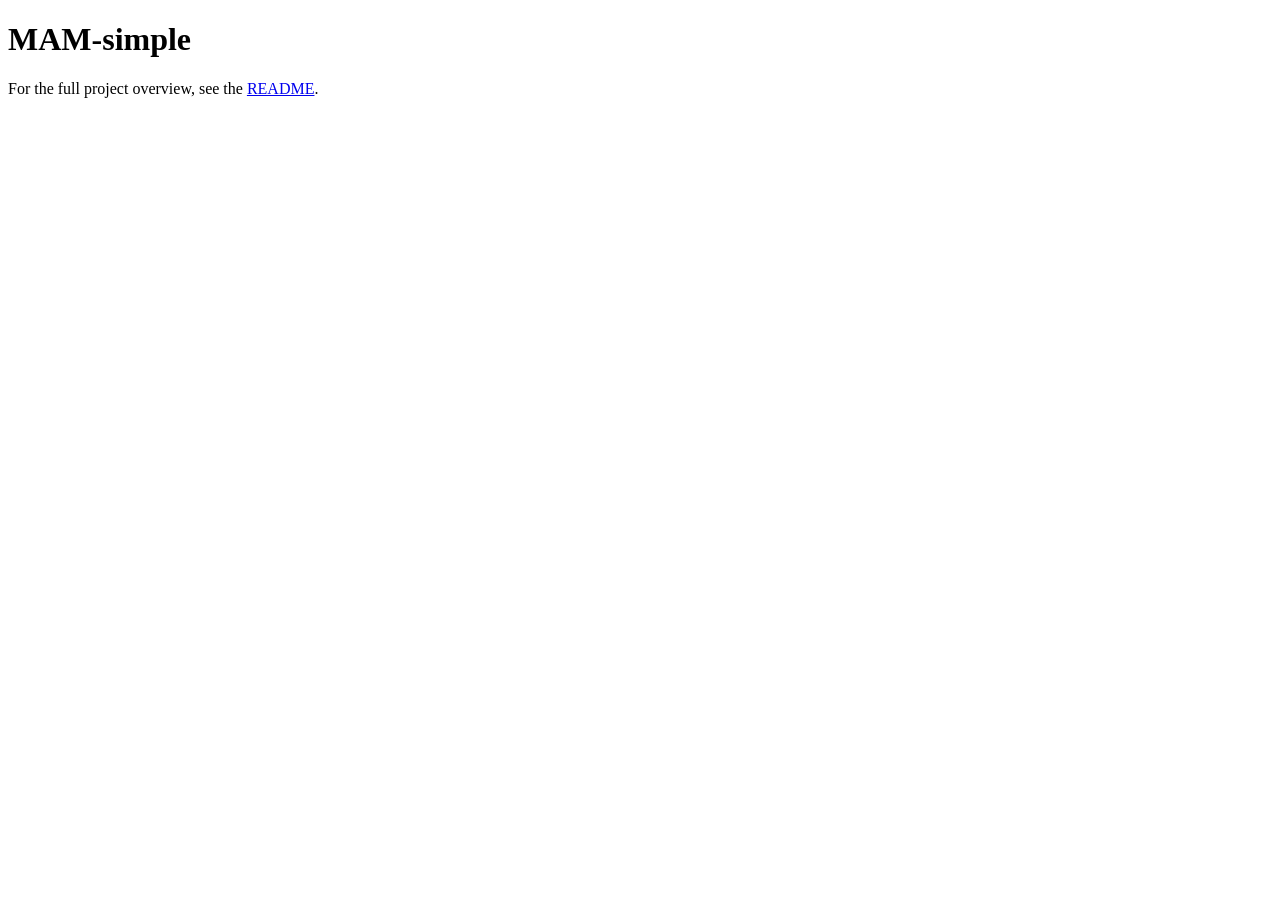
<file: gh-pages/index.html>
<!doctype html>
<!-- Do not edit by hand. This file was generated by MAM-basics/py/py_misc/mam_simple_index.py. -->
<html lang="en">
<head>
<meta charset="utf-8">
<meta name="viewport" content="width=device-width, initial-scale=1">
<title>MAM-simple</title>
</head>
<body>
<h1>MAM-simple</h1>
<p>For the full project overview, see the
<a href="https://github.com/bdenckla/MAM-simple/blob/main/README.md">README</a>.</p>
</body>
</html>
</file>
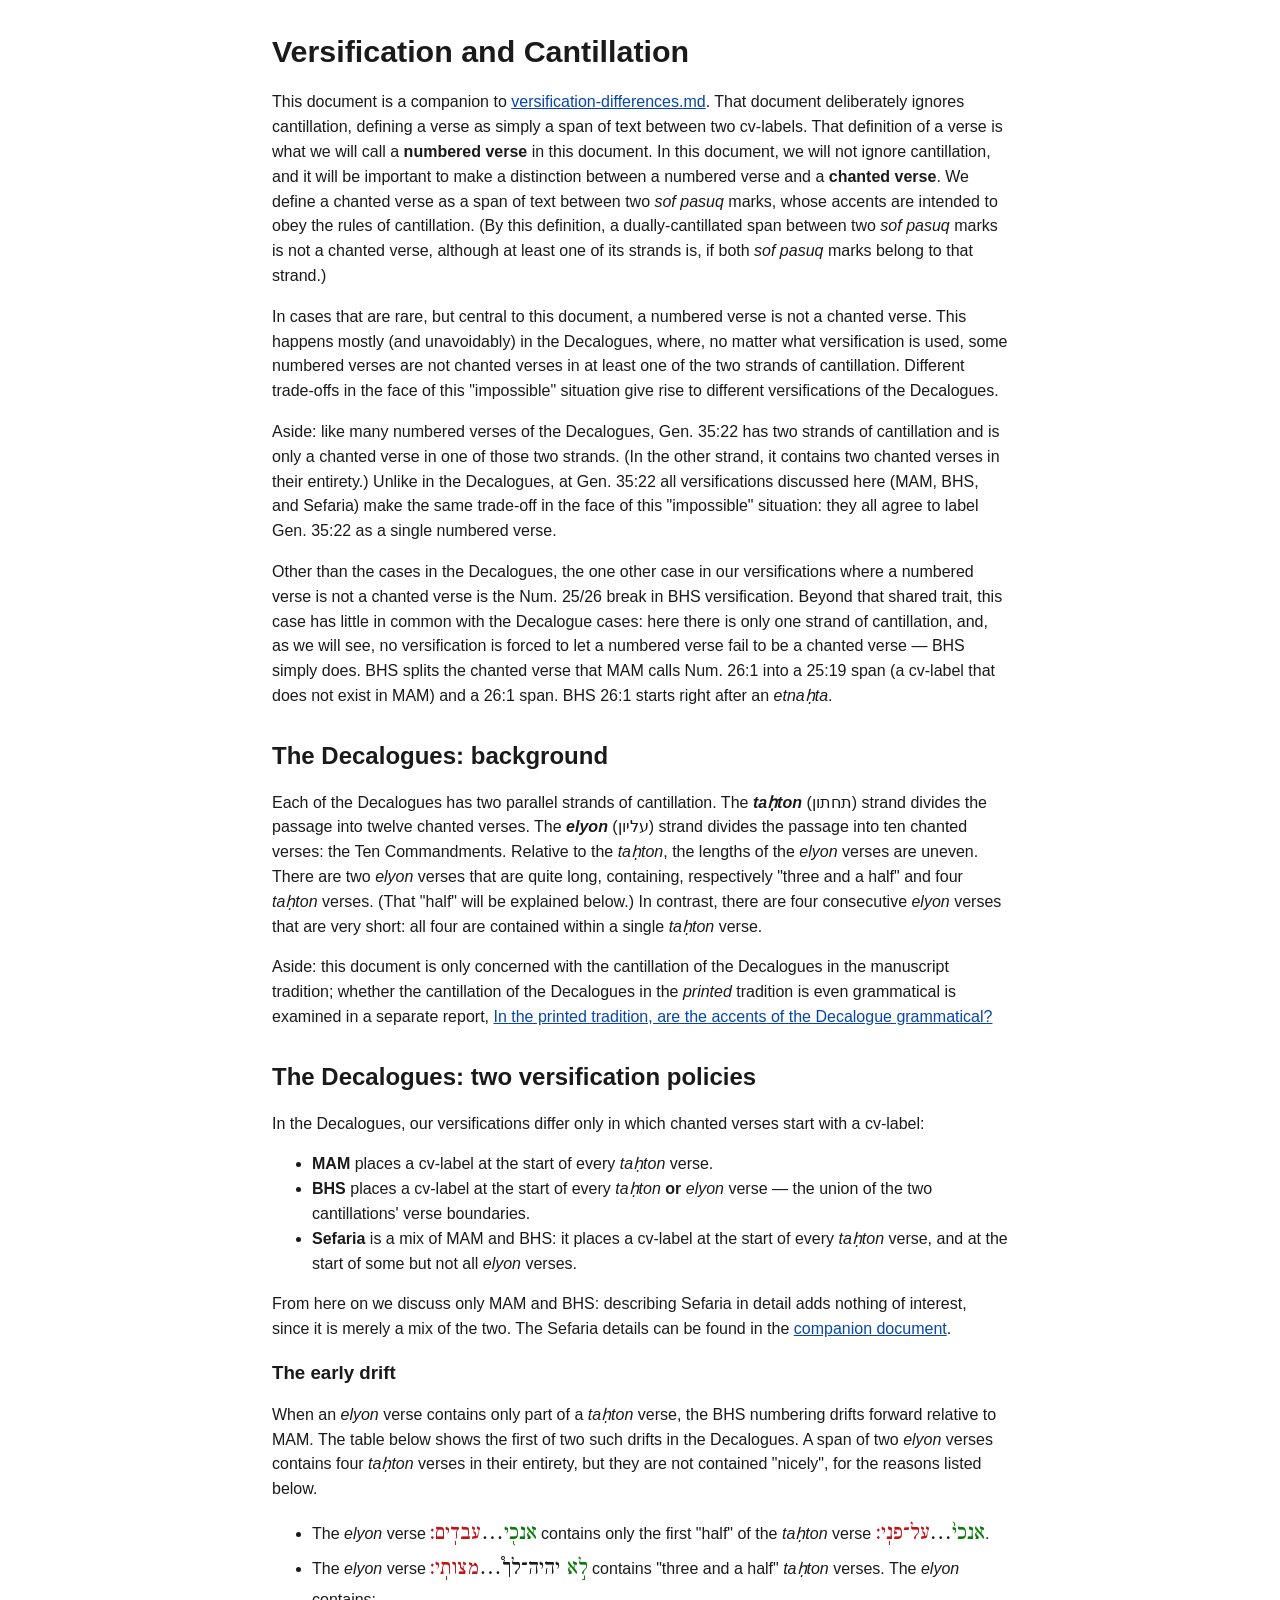
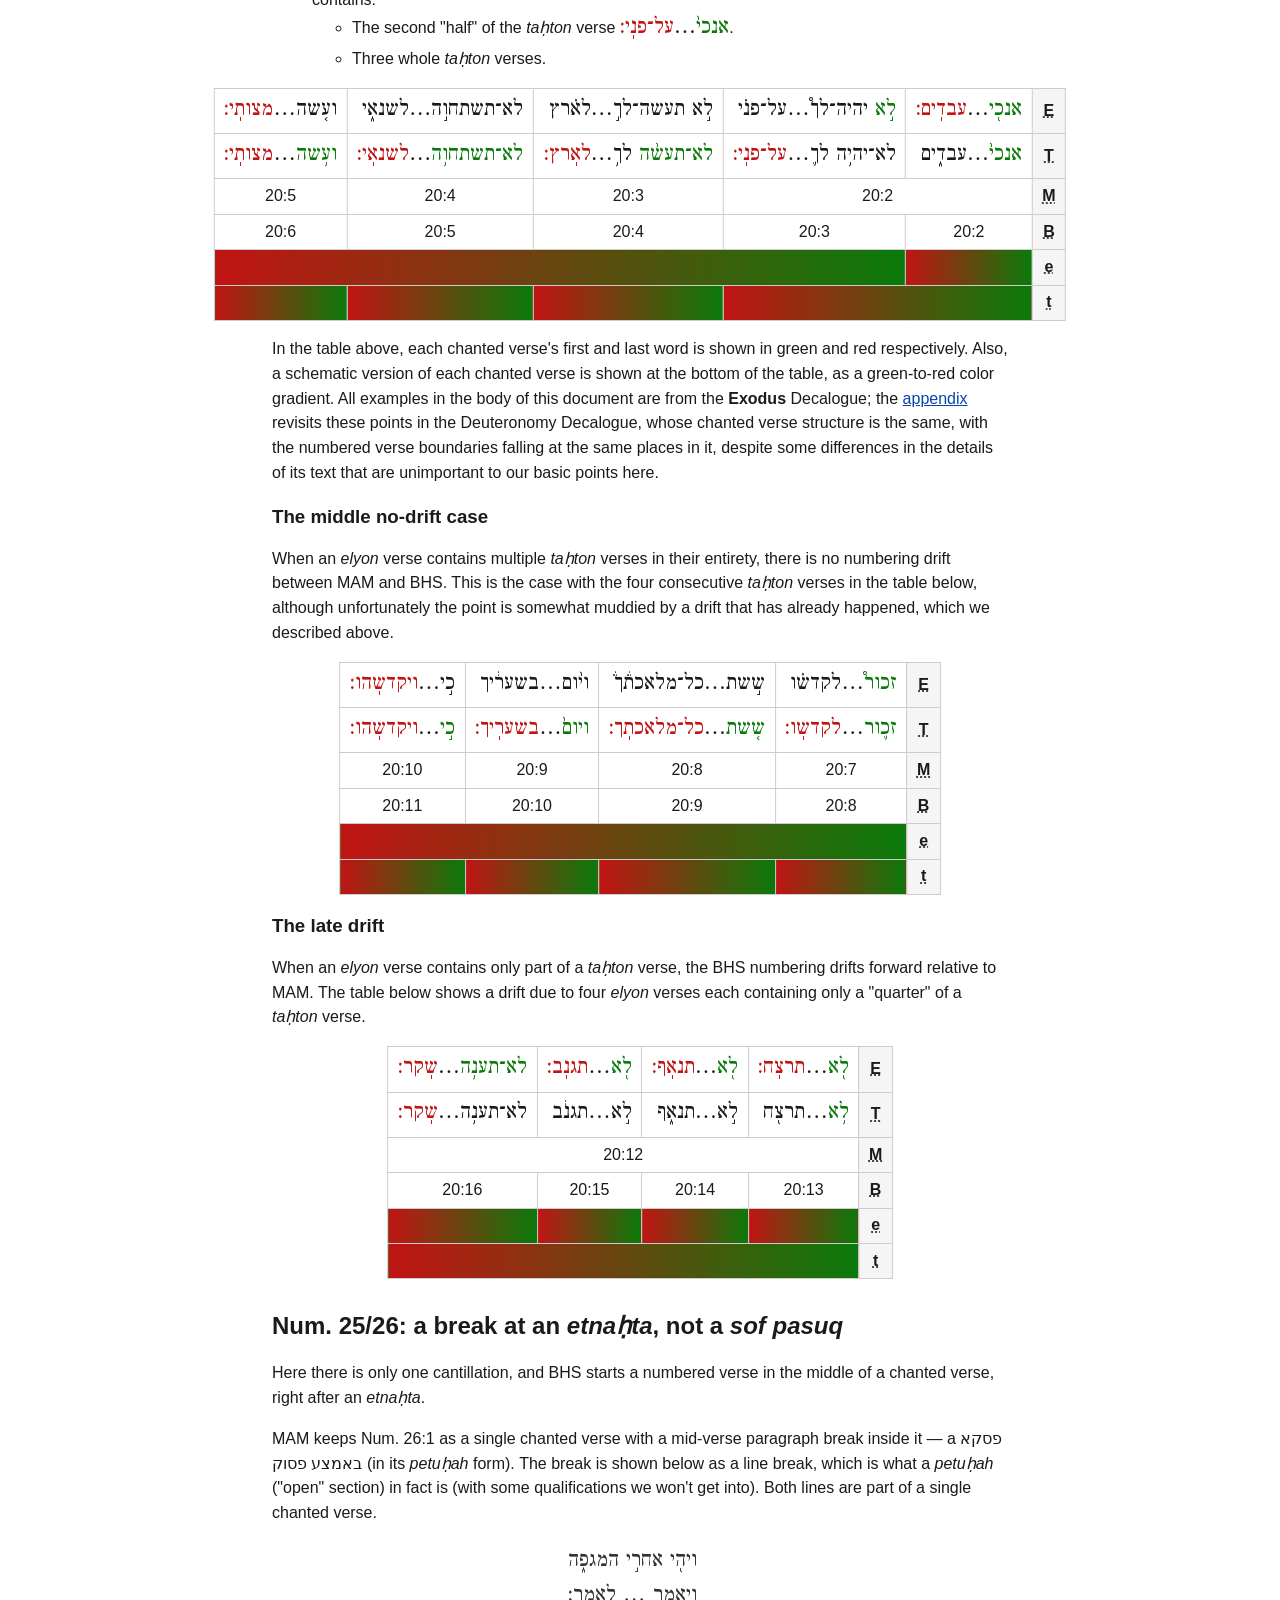
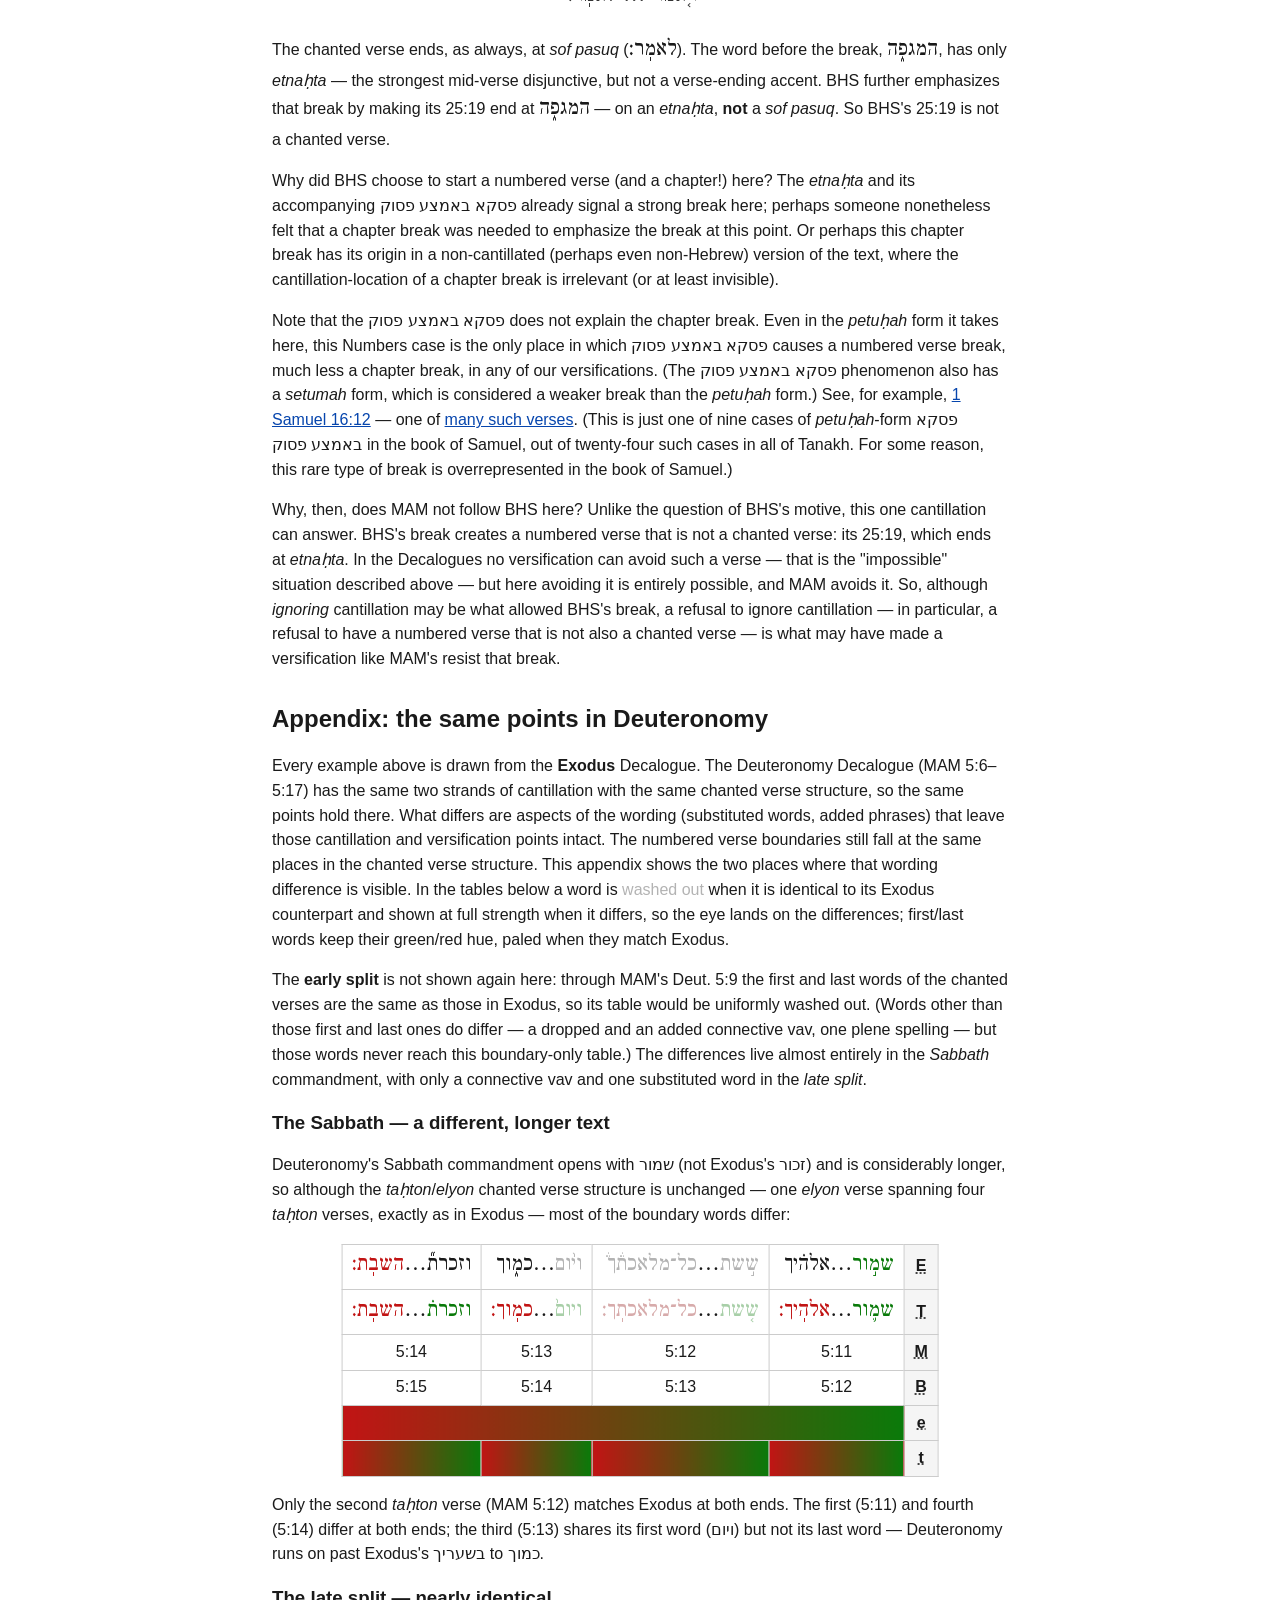
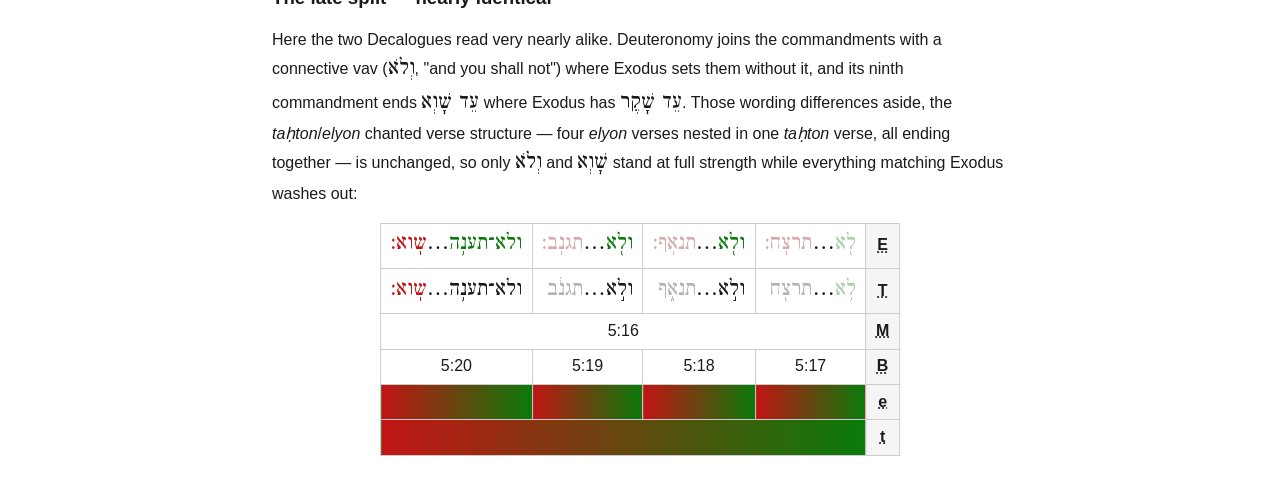
<file: gh-pages/versification-and-cantillation.html>
<!doctype html>
<!-- Do not edit by hand. This file was generated by MAM-basics/py/versification_and_cantillation/generate_doc.py. -->
<html lang="en">
<head>
<meta charset="utf-8">
<meta name="viewport" content="width=device-width, initial-scale=1">
<title>Versification and Cantillation</title>
<link rel="stylesheet" href="versification-and-cantillation.css">
</head>
<body>
<h1>Versification and Cantillation</h1>

<p>This document is a companion to <a href="https://github.com/bdenckla/MAM-simple/blob/main/doc/versification-differences.md">versification-differences.md</a>.
That document deliberately ignores cantillation,
defining a verse as simply a span of text between two cv-labels.
That definition of a verse is what we will call
a <strong>numbered verse</strong> in this document.
In this document, we will not ignore cantillation,
and it will be important to make a distinction
between a numbered verse and a <strong>chanted verse</strong>.
We define a chanted verse as a span of text between two <span class="romanized">sof pasuq</span> marks,
whose accents are intended to obey the rules of cantillation.
(By this definition,
a dually-cantillated span between two <span class="romanized">sof pasuq</span> marks is not a chanted verse,
although at least one of its strands is,
if both <span class="romanized">sof pasuq</span> marks belong to that strand.)</p>

<p>In cases that are rare, but central to this document,
a numbered verse is not a chanted verse.
This happens mostly (and unavoidably) in the Decalogues,
where, no matter what versification is used,
some numbered verses are not chanted verses
in at least one of the two strands of cantillation.
Different trade-offs in the face of this "impossible" situation
give rise to different versifications of the Decalogues.</p>

<p>Aside: like many numbered verses of the Decalogues,
Gen. 35:22 has two strands of cantillation
and is only a chanted verse in one of those two strands.
(In the other strand, it contains two chanted verses in their entirety.)
Unlike in the Decalogues, at Gen. 35:22
all versifications discussed here (MAM, BHS, and Sefaria)
make the same trade-off in the face of this "impossible" situation:
they all agree to label Gen. 35:22 as a single numbered verse.</p>

<p>Other than the cases in the Decalogues,
the one other case in our versifications
where a numbered verse is not a chanted verse
is the Num. 25/26 break in BHS versification.
Beyond that shared trait, this case has little in common with the Decalogue cases:
here there is only one strand of cantillation,
and, as we will see, no versification is forced to let a numbered verse
fail to be a chanted verse — BHS simply does.
BHS splits the chanted verse that MAM calls Num. 26:1 into
a 25:19 span (a cv-label that does not exist in MAM)
and a 26:1 span.
BHS 26:1 starts right after an <span class="romanized">etnaḥta</span>.</p>

<h2>The Decalogues: background</h2>

<p>Each of the Decalogues has two parallel strands of cantillation.
The <strong><span class="romanized">taḥton</span></strong> (תחתון) strand
divides the passage into twelve chanted verses.
The <strong><span class="romanized">elyon</span></strong> (עליון) strand
divides the passage into ten chanted verses: the Ten Commandments.
Relative to the <span class="romanized">taḥton</span>, the lengths of the <span class="romanized">elyon</span> verses are uneven.
There are two <span class="romanized">elyon</span> verses that are quite long, containing, respectively "three and a half" and four <span class="romanized">taḥton</span> verses.
(That "half" will be explained below.)
In contrast, there are four consecutive <span class="romanized">elyon</span> verses that are very short:
all four are contained within a single <span class="romanized">taḥton</span> verse.</p>

<p>Aside: this document is only concerned with the cantillation of the Decalogues
in the manuscript tradition;
whether the cantillation of the Decalogues in the <em>printed</em> tradition is even
grammatical is examined in a separate report,
<a href="https://bdenckla.github.io/MAM-basics/wlc/accgram/printed-decalogue.html">In the printed tradition, are the accents of the
Decalogue grammatical?</a></p>

<h2>The Decalogues: two versification policies</h2>

<p>In the Decalogues, our versifications differ only in which chanted verses start with a cv-label:</p>

<ul>
  <li><strong>MAM</strong> places a cv-label at the start of every <span class="romanized">taḥton</span> verse.</li>
  <li><strong>BHS</strong> places a cv-label at the start of every <span class="romanized">taḥton</span> <strong>or</strong> <span class="romanized">elyon</span> verse —
  the union of the two cantillations' verse boundaries.</li>
  <li><strong>Sefaria</strong> is a mix of MAM and BHS:
  it places a cv-label at the start of every <span class="romanized">taḥton</span> verse,
  and at the start of some but not all <span class="romanized">elyon</span> verses.</li>
</ul>

<p>From here on we discuss only MAM and BHS: describing Sefaria in detail adds
nothing of interest, since it is merely a mix of the two. The Sefaria details
can be found in the <a href="https://github.com/bdenckla/MAM-simple/blob/main/doc/versification-differences.md">companion document</a>.</p>

<h3>The early drift</h3>

<p>When an <span class="romanized">elyon</span> verse contains only part of a <span class="romanized">taḥton</span> verse,
the BHS numbering drifts forward relative to MAM.
The table below shows the first of two such drifts in the Decalogues.
A span of two <span class="romanized">elyon</span> verses contains four <span class="romanized">taḥton</span> verses in their entirety,
but they are not contained "nicely", for the reasons listed below.
</p>
<ul>
  <li>
    The <span class="romanized">elyon</span> verse <span lang="hbo"><span class="vc-start">אנכ֖י</span>…<span class="vc-stop">עבדֽים׃</span></span> contains only the first "half" of the <span class="romanized">taḥton</span> verse <span lang="hbo"><span class="vc-start">אנכי֙</span>…<span class="vc-stop">על־פנֽי׃</span></span>.
  </li>
  <li>The <span class="romanized">elyon</span> verse <span lang="hbo"><span class="vc-start">ל֣א</span> יהיה־לך֩…<span class="vc-stop">מצותֽי׃</span></span> contains "three and a half" <span class="romanized">taḥton</span> verses. The <span class="romanized">elyon</span> contains:
    <ul>
      <li>The second "half" of the <span class="romanized">taḥton</span> verse <span lang="hbo"><span class="vc-start">אנכי֙</span>…<span class="vc-stop">על־פנֽי׃</span></span>.</li>
      <li>Three whole <span class="romanized">taḥton</span> verses.</li>
    </ul>
  </li>
</ul>

<table dir="rtl">
  <tr>
    <th><abbr title="elyon cantillation strand">E</abbr></th>
    <td lang="hbo"><span class="vc-start">אנכ֖י</span>…<span class="vc-stop">עבדֽים׃</span></td>
    <td lang="hbo"><span class="vc-start">ל֣א</span> יהיה־לך֩…על־פנ֗י</td>
    <td lang="hbo">ל֣א תעשה־לך֣…לא֗רץ</td>
    <td lang="hbo">לא־תשתחו֣ה…לשנא֑י</td>
    <td lang="hbo">וע֤שה…<span class="vc-stop">מצותֽי׃</span></td>
  </tr>
  <tr>
    <th><abbr title="taḥton cantillation strand">T</abbr></th>
    <td lang="hbo"><span class="vc-start">אנכי֙</span>…עבד֑ים</td>
    <td lang="hbo">לא־יהי֥ה לך֛…<span class="vc-stop">על־פנֽי׃</span></td>
    <td lang="hbo"><span class="vc-start">לא־תעש֨ה</span> לך֥…<span class="vc-stop">לאֽרץ׃</span></td>
    <td lang="hbo"><span class="vc-start">לא־תשתחו֥ה</span>…<span class="vc-stop">לשנאֽי׃</span></td>
    <td lang="hbo"><span class="vc-start">וע֥שה</span>…<span class="vc-stop">מצותֽי׃</span></td>
  </tr>
  <tr class="cv">
    <th><abbr title="MAM verse number">M</abbr></th>
    <td colspan="2">20:2</td>
    <td>20:3</td>
    <td>20:4</td>
    <td>20:5</td>
  </tr>
  <tr class="cv">
    <th><abbr title="BHS verse number">B</abbr></th>
    <td>20:2</td>
    <td>20:3</td>
    <td>20:4</td>
    <td>20:5</td>
    <td>20:6</td>
  </tr>
  <tr>
    <th><abbr title="schematic color gradient for the elyon verse">e</abbr></th>
    <td class="vc-grad"></td>
    <td class="vc-grad" colspan="4"></td>
  </tr>
  <tr>
    <th><abbr title="schematic color gradient for the taḥton verse(s)">t</abbr></th>
    <td class="vc-grad" colspan="2"></td>
    <td class="vc-grad"></td>
    <td class="vc-grad"></td>
    <td class="vc-grad"></td>
  </tr>
</table>

<p>In the table above, each chanted verse's first and last word
is shown in green and red respectively.
Also, a schematic version of each chanted verse is shown at the bottom of the table,
as a green-to-red color gradient.
All examples in the body of this document are from the <strong>Exodus</strong> Decalogue;
the <a href="#appendix-deuteronomy">appendix</a> revisits these points in the Deuteronomy Decalogue,
whose chanted verse structure is the same,
with the numbered verse boundaries falling at the same places in it,
despite some differences in the details of its text that are unimportant to our basic points here.</p>

<h3>The middle no-drift case</h3>

<p>When an <span class="romanized">elyon</span> verse contains multiple <span class="romanized">taḥton</span> verses in their entirety,
there is no numbering drift between MAM and BHS.
This is the case with the four consecutive <span class="romanized">taḥton</span> verses in the table below,
although unfortunately the point is somewhat muddied
by a drift that has already happened, which we described above.</p>

<table dir="rtl">
  <tr>
    <th><abbr title="elyon cantillation strand">E</abbr></th>
    <td lang="hbo"><span class="vc-start">זכור֩</span>…לקדש֗ו</td>
    <td lang="hbo">ש֣שת…כל־מלאכת֒ך֒</td>
    <td lang="hbo">וי֨ום…בשער֔יך</td>
    <td lang="hbo">כ֣י…<span class="vc-stop">ויקדשֽהו׃</span></td>
  </tr>
  <tr>
    <th><abbr title="taḥton cantillation strand">T</abbr></th>
    <td lang="hbo"><span class="vc-start">זכ֛ור</span>…<span class="vc-stop">לקדשֽו׃</span></td>
    <td lang="hbo"><span class="vc-start">ש֤שת</span>…<span class="vc-stop">כל־מלאכתֽך׃</span></td>
    <td lang="hbo"><span class="vc-start">ויום֙</span>…<span class="vc-stop">בשערֽיך׃</span></td>
    <td lang="hbo"><span class="vc-start">כ֣י</span>…<span class="vc-stop">ויקדשֽהו׃</span></td>
  </tr>
  <tr class="cv">
    <th><abbr title="MAM verse number">M</abbr></th>
    <td>20:7</td>
    <td>20:8</td>
    <td>20:9</td>
    <td>20:10</td>
  </tr>
  <tr class="cv">
    <th><abbr title="BHS verse number">B</abbr></th>
    <td>20:8</td>
    <td>20:9</td>
    <td>20:10</td>
    <td>20:11</td>
  </tr>
  <tr>
    <th><abbr title="schematic color gradient for the elyon verse">e</abbr></th>
    <td class="vc-grad" colspan="4"></td>
  </tr>
  <tr>
    <th><abbr title="schematic color gradient for the taḥton verse(s)">t</abbr></th>
    <td class="vc-grad"></td>
    <td class="vc-grad"></td>
    <td class="vc-grad"></td>
    <td class="vc-grad"></td>
  </tr>
</table>

<h3>The late drift</h3>

<p>When an <span class="romanized">elyon</span> verse contains only part of a <span class="romanized">taḥton</span> verse,
the BHS numbering drifts forward relative to MAM.
The table below shows a drift due to
four <span class="romanized">elyon</span> verses each containing only a "quarter" of a <span class="romanized">taḥton</span> verse.
</p>

<table dir="rtl">
  <tr>
    <th><abbr title="elyon cantillation strand">E</abbr></th>
    <td lang="hbo"><span class="vc-start">ל֖א</span>…<span class="vc-stop">תרצֽח׃</span></td>
    <td lang="hbo"><span class="vc-start">ל֖א</span>…<span class="vc-stop">תנאֽף׃</span></td>
    <td lang="hbo"><span class="vc-start">ל֖א</span>…<span class="vc-stop">תגנֽב׃</span></td>
    <td lang="hbo"><span class="vc-start">לא־תענ֥ה</span>…<span class="vc-stop">שֽקר׃</span></td>
  </tr>
  <tr>
    <th><abbr title="taḥton cantillation strand">T</abbr></th>
    <td lang="hbo"><span class="vc-start">ל֥א</span>…תרצ֖ח</td>
    <td lang="hbo">ל֣א…תנא֑ף</td>
    <td lang="hbo">ל֣א…תגנ֔ב</td>
    <td lang="hbo">לא־תענ֥ה…<span class="vc-stop">שֽקר׃</span></td>
  </tr>
  <tr class="cv">
    <th><abbr title="MAM verse number">M</abbr></th>
    <td colspan="4">20:12</td>
  </tr>
  <tr class="cv">
    <th><abbr title="BHS verse number">B</abbr></th>
    <td>20:13</td>
    <td>20:14</td>
    <td>20:15</td>
    <td>20:16</td>
  </tr>
  <tr>
    <th><abbr title="schematic color gradient for the elyon verse">e</abbr></th>
    <td class="vc-grad"></td>
    <td class="vc-grad"></td>
    <td class="vc-grad"></td>
    <td class="vc-grad"></td>
  </tr>
  <tr>
    <th><abbr title="schematic color gradient for the taḥton verse(s)">t</abbr></th>
    <td class="vc-grad" colspan="4"></td>
  </tr>
</table>

<h2>Num. 25/26: a break at an <span class="romanized">etnaḥta</span>, not a <span class="romanized">sof pasuq</span></h2>

<p>Here there is only one cantillation,
and BHS starts a numbered verse in the middle of a chanted verse,
right after an <span class="romanized">etnaḥta</span>.</p>

<p>MAM keeps Num. 26:1 as a single chanted verse with a
mid-verse paragraph break inside it
— a פסקא באמצע פסוק (in its <span class="romanized">petuḥah</span> form).
The break is shown below as a line break,
which is what a <span class="romanized">petuḥah</span> ("open" section) in fact is
(with some qualifications we won't get into).
Both lines are part of a single chanted verse.</p>

<blockquote class="verse" lang="hbo">
ויה֖י אחר֣י המגפ֑ה<br>
וי֤אמר … לאמֽר׃
</blockquote>

<p>The chanted verse ends, as always, at <span class="romanized">sof pasuq</span> (<span lang="hbo">לאמֽר׃</span>).
The word before the break, <span lang="hbo">המגפ֑ה</span>, has only <span class="romanized">etnaḥta</span> —
the strongest mid-verse disjunctive, but not a verse-ending accent.
BHS further emphasizes that break by
making its 25:19 end at <span lang="hbo">המגפ֑ה</span> —
on an <span class="romanized">etnaḥta</span>, <strong>not</strong> a <span class="romanized">sof pasuq</span>.
So BHS's 25:19 is not a chanted verse.</p>

<p>Why did BHS choose to start a numbered verse (and a chapter!) here?
The <span class="romanized">etnaḥta</span> and its accompanying פסקא באמצע פסוק already signal a strong break here;
perhaps someone nonetheless felt that a chapter break was needed
to emphasize the break at this point.
Or perhaps this chapter break has its origin in a non-cantillated
(perhaps even non-Hebrew) version of the text,
where the cantillation-location of a chapter break is irrelevant
(or at least invisible).</p>

<p>Note that the פסקא באמצע פסוק does not explain the chapter break.
Even in the <span class="romanized">petuḥah</span> form it takes here,
this Numbers case is the only place in which פסקא באמצע פסוק causes a numbered verse break,
much less a chapter break,
in any of our versifications.
(The פסקא באמצע פסוק phenomenon also has a <span class="romanized">setumah</span> form,
which is considered a weaker break than the <span class="romanized">petuḥah</span> form.)
See, for example, <a href="https://bdenckla.github.io/MAM-with-doc/BA-1Samuel.html#c16v12">1 Samuel 16:12</a> — one of <a href="https://bdenckla.github.io/MAM-with-doc/foi/foi-rare-tmpls.html#intro-col-e-sampe">many such verses</a>.
(This is just one of nine cases of <span class="romanized">petuḥah</span>-form פסקא באמצע פסוק in the book of Samuel,
out of twenty-four such cases in all of Tanakh.
For some reason, this rare type of break is overrepresented in the book of Samuel.)</p>

<p>Why, then, does MAM not follow BHS here?
Unlike the question of BHS's motive, this one cantillation can answer.
BHS's break creates a numbered verse that is not a chanted verse:
its 25:19, which ends at <span class="romanized">etnaḥta</span>.
In the Decalogues no versification can avoid such a verse
— that is the "impossible" situation described above —
but here avoiding it is entirely possible, and MAM avoids it.
So, although <em>ignoring</em> cantillation may be what allowed BHS's break,
a refusal to ignore cantillation
— in particular, a refusal to have a numbered verse that is not also a chanted verse —
is what may have made a versification like MAM's resist that break.</p>

<h2 id="appendix-deuteronomy">Appendix: the same points in Deuteronomy</h2>

<p>Every example above is drawn from the <strong>Exodus</strong> Decalogue. The
Deuteronomy Decalogue (MAM 5:6–5:17) has the same two strands of cantillation
with the same chanted verse structure, so the same points hold there.
What differs are aspects of the wording
(substituted words, added phrases)
that leave those cantillation and versification points intact.
The numbered verse boundaries still fall at the same places in the chanted verse structure.
This appendix shows the two places where that wording difference is visible.
In the tables below a word is
<span class="vc-mid vc-agree">washed out</span>
when it is identical to its Exodus counterpart and shown at
<span class="vc-mid">full strength</span>
when it differs, so the eye lands on the differences;
first/last words keep their green/red hue,
paled when they match Exodus.</p>

<p>The <strong>early split</strong> is not shown again here: through MAM's Deut. 5:9 the
first and last words of the chanted verses are the same as those in Exodus,
so its table would be uniformly washed out.
(Words other than those first and last ones do differ — a dropped and an added
connective vav, one plene spelling — but those words never reach this
boundary-only table.)
The differences live almost entirely in the <em>Sabbath</em> commandment,
with only a connective vav and one substituted word in the <em>late split</em>.</p>

<h3>The Sabbath — a different, longer text</h3>

<p>Deuteronomy's Sabbath commandment opens with שמור (not Exodus's זכור) and is
considerably longer, so although the <span class="romanized">taḥton</span>/<span class="romanized">elyon</span> chanted verse structure is unchanged — one
<span class="romanized">elyon</span> verse spanning four <span class="romanized">taḥton</span> verses, exactly as in Exodus — most of the boundary
words differ:</p>

<table dir="rtl">
  <tr>
    <th><abbr title="elyon cantillation strand">E</abbr></th>
    <td lang="hbo"><span class="vc-start">שמ֣ור</span>…<span class="vc-mid">אלה֗יך</span></td>
    <td lang="hbo"><span class="vc-mid vc-agree">ש֣שת</span>…<span class="vc-mid vc-agree">כל־מלאכת֒ך֒</span></td>
    <td lang="hbo"><span class="vc-mid vc-agree">וי֨ום</span>…<span class="vc-mid">כמ֑וך</span></td>
    <td lang="hbo"><span class="vc-mid">וזכרת֞</span>…<span class="vc-stop">השבֽת׃</span></td>
  </tr>
  <tr>
    <th><abbr title="taḥton cantillation strand">T</abbr></th>
    <td lang="hbo"><span class="vc-start">שמ֛ור</span>…<span class="vc-stop">אלהֽיך׃</span></td>
    <td lang="hbo"><span class="vc-start vc-agree">ש֤שת</span>…<span class="vc-stop vc-agree">כל־מלאכתֽך׃</span></td>
    <td lang="hbo"><span class="vc-start vc-agree">ויום֙</span>…<span class="vc-stop">כמֽוך׃</span></td>
    <td lang="hbo"><span class="vc-start">וזכרת֗</span>…<span class="vc-stop">השבֽת׃</span></td>
  </tr>
  <tr class="cv">
    <th><abbr title="MAM verse number">M</abbr></th>
    <td>5:11</td>
    <td>5:12</td>
    <td>5:13</td>
    <td>5:14</td>
  </tr>
  <tr class="cv">
    <th><abbr title="BHS verse number">B</abbr></th>
    <td>5:12</td>
    <td>5:13</td>
    <td>5:14</td>
    <td>5:15</td>
  </tr>
  <tr>
    <th><abbr title="schematic color gradient for the elyon verse">e</abbr></th>
    <td class="vc-grad" colspan="4"></td>
  </tr>
  <tr>
    <th><abbr title="schematic color gradient for the taḥton verse(s)">t</abbr></th>
    <td class="vc-grad"></td>
    <td class="vc-grad"></td>
    <td class="vc-grad"></td>
    <td class="vc-grad"></td>
  </tr>
</table>

<p>Only the second <span class="romanized">taḥton</span> verse (MAM 5:12) matches Exodus at both ends. The first (5:11) and
fourth (5:14) differ at both ends; the third (5:13) shares its first word (ויום) but not its
last word — Deuteronomy runs on past Exodus's בשעריך to כמוך.</p>

<h3>The late split — nearly identical</h3>

<p>Here the two Decalogues read very nearly alike. Deuteronomy joins the commandments with
a connective vav (<span lang="hbo">וְלֹא</span>, "and you shall not") where Exodus sets them without it, and its
ninth commandment ends <span lang="hbo">עֵד שָׁוְא</span> where Exodus has <span lang="hbo">עֵד שָׁקֶר</span>. Those wording differences
aside, the <span class="romanized">taḥton</span>/<span class="romanized">elyon</span> chanted verse structure — four <span class="romanized">elyon</span> verses nested in one <span class="romanized">taḥton</span> verse,
all ending together — is unchanged, so only <span lang="hbo">וְלֹא</span> and <span lang="hbo">שָׁוְא</span> stand at full strength while
everything matching Exodus washes out:</p>

<table dir="rtl">
  <tr>
    <th><abbr title="elyon cantillation strand">E</abbr></th>
    <td lang="hbo"><span class="vc-start vc-agree">ל֖א</span>…<span class="vc-stop vc-agree">תרצֽח׃</span></td>
    <td lang="hbo"><span class="vc-start">ול֖א</span>…<span class="vc-stop vc-agree">תנאֽף׃</span></td>
    <td lang="hbo"><span class="vc-start">ול֖א</span>…<span class="vc-stop vc-agree">תגנֽב׃</span></td>
    <td lang="hbo"><span class="vc-start">ולא־תענ֥ה</span>…<span class="vc-stop">שֽוא׃</span></td>
  </tr>
  <tr>
    <th><abbr title="taḥton cantillation strand">T</abbr></th>
    <td lang="hbo"><span class="vc-start vc-agree">ל֥א</span>…<span class="vc-mid vc-agree">תרצ֖ח</span></td>
    <td lang="hbo"><span class="vc-mid">ול֣א</span>…<span class="vc-mid vc-agree">תנא֑ף</span></td>
    <td lang="hbo"><span class="vc-mid">ול֣א</span>…<span class="vc-mid vc-agree">תגנ֔ב</span></td>
    <td lang="hbo"><span class="vc-mid">ולא־תענ֥ה</span>…<span class="vc-stop">שֽוא׃</span></td>
  </tr>
  <tr class="cv">
    <th><abbr title="MAM verse number">M</abbr></th>
    <td colspan="4">5:16</td>
  </tr>
  <tr class="cv">
    <th><abbr title="BHS verse number">B</abbr></th>
    <td>5:17</td>
    <td>5:18</td>
    <td>5:19</td>
    <td>5:20</td>
  </tr>
  <tr>
    <th><abbr title="schematic color gradient for the elyon verse">e</abbr></th>
    <td class="vc-grad"></td>
    <td class="vc-grad"></td>
    <td class="vc-grad"></td>
    <td class="vc-grad"></td>
  </tr>
  <tr>
    <th><abbr title="schematic color gradient for the taḥton verse(s)">t</abbr></th>
    <td class="vc-grad" colspan="4"></td>
  </tr>
</table>
</body>
</html>
</file>
<file: gh-pages/versification-and-cantillation.css>
/* Styles for versification-and-cantillation.html.

   This .css file is the source of truth; generate_doc.py copies it verbatim into
   MAM-simple/gh-pages/ alongside the generated HTML, which links it as a sibling
   <link rel="stylesheet">. Edit this file, then regenerate (do not edit the copy
   under gh-pages/).

   Light/dark theming uses the browser-native color-scheme + light-dark() idiom
   — the same lightweight, pure-CSS mechanism the standard MAM-basics generator
   uses (see py/mb_misc/styles_authored.py). */
:root { color-scheme: light dark; }
body {
  max-width: 46rem;
  margin: 2rem auto;
  padding: 0 1rem;
  font-family: -apple-system, "Segoe UI", Roboto, Helvetica, Arial, sans-serif;
  line-height: 1.55;
  color: light-dark(#1a1a1a, #e6e6e6);
  background: light-dark(#ffffff, #161616);
}
h1, h2, h3 { line-height: 1.25; }
h1 { font-size: 1.9rem; }
h2 { margin-top: 2rem; }
code {
  background: light-dark(#f0f0f0, #2a2a2a);
  padding: 0.1em 0.3em;
  border-radius: 3px;
  font-size: 0.9em;
}
table { border-collapse: collapse; margin: 1rem 0; }
th, td { border: 1px solid light-dark(#ccc, #444); padding: 0.3rem 0.6rem; text-align: start; }
th { background: light-dark(#f5f5f5, #242424); }
/* Compact single-letter row headers (T/E/M/B) in the transposed strand-and-number
   tables keep the header column narrow; each abbr's title holds the full term, shown
   on hover and to assistive tech. The dotted underline + help cursor cue that the
   letter expands. */
th abbr[title] { text-decoration: underline dotted; cursor: help; }
/* In those same transposed tables (all rtl; the only ltr table is the summary),
   center the single-letter row headers (T/E/M/B) and the cv-label cells in the
   number rows (M and B, marked tr.cv). The strand rows (T and E) hold Hebrew and
   keep the default start alignment. */
table[dir="rtl"] th { text-align: center; }
table[dir="rtl"] tr.cv td { text-align: center; }
/* Let the transposed ETMBet strand-and-number tables (all rtl) spill wider than the
   46rem prose column. Their Hebrew example words, taken across the row, can run wider
   than the body text — most of all the five-column early-split table — and squeezing
   them to prose width wraps cells and cramps the layout. width:max-content lets each
   table grow as wide as its cells want (no cap — as wide as it "wants"); the body
   content box is itself viewport-centered (margin:auto), so margin-left:50% puts the
   table's left edge at the viewport center and translateX(-50%) pulls it back by half
   its own width, re-centering the now-wider-than-parent table on the page. Only the
   top/bottom margins from the general `table` rule are kept. */
table[dir="rtl"] {
  width: max-content;
  margin-left: 50%;
  transform: translateX(-50%);
}
blockquote {
  border-inline-start: 4px solid light-dark(#ddd, #444);
  margin: 1rem 0;
  padding: 0.2rem 1rem;
  color: light-dark(#333, #c9c9c9);
}
/* A quoted Hebrew verse. "Right-aligned and centered" are not contradictory here:
   the box shrink-wraps to its widest line (fit-content) and is centered on the page
   (margin-inline: auto), while the lines within share a common right edge
   (text-align: right) — i.e. the block is centered, the lines are right-aligned to
   each other. text-align (not direction: rtl) suffices: each line is a single Hebrew
   run, so no BiDi reordering is at stake, only where the line box sits. */
blockquote.verse {
  width: fit-content;
  margin-inline: auto;
  text-align: right;
  border-inline-start: none;
  padding-inline-start: 0;
}
a { color: light-dark(#0645ad, #6ea8fe); }

/* Pointed Hebrew — the house block, matching the accgram island (wlc-utils gh-pages/style.css)
   and this repo's own mb_misc/styles_authored.css. Taamey D is the point: this page's payload is
   boundary words stripped to consonants + accents, and a system default font renders those
   accents badly or not at all.

   Tagged: the strand-table cells, the Numbers blockquote, and the Hebrew spliced into prose.
   Deliberately NOT tagged: unpointed Hebrew, i.e. bare-letter terms (תחתון, פסקא באמצע פסוק,
   שמור/זכור, …). They need no accent-legible font, and lang="hbo" here is that font's hook. This
   is a decision, not an oversight — don't "fix" it.

   On the size: unlike wlc-utils, we need no per-table override. It tunes its bordered range cells
   down to 120% because 140% of its 14pt body is too tall there. Our body sets no font-size, so
   140% is of the 16px default = 22.4px — exactly wlc-utils's 120% of 14pt. Same pixels, different
   arithmetic.

   The attribute selector matches only the tagged element (it is not :lang()), so the .vc-* spans
   nested inside a tagged cell don't re-match and the 140% does not compound. */
*[lang="hbo"] {
  font-family: "Taamey D WOFF2";
  font-size: 140%;
  font-feature-settings: 'ss01'; /* ss01 = xataf qamats qatan */
  font-style: normal; /* never italicize Hebrew, even inside italic context */
}
/* Deployed next to this stylesheet by generate_doc.py (a third output file beside the .html and
   this .css), so the url is a sibling-relative path resolved against the CSS, not the page. */
@font-face {
  font-family: "Taamey D WOFF2";
  src: url("woff2/Taamey_D.woff2");
}

/* Romanized (transliterated) Hebrew terms — etnaḥta, sof pasuq, petuḥah, taḥton, … —
   emitted by doc.py's _romanized() as <span class="romanized">. Italic, matching the
   repo's other generated docs (mb_misc/styles_authored.css, sibling gh-pages/*.css). Not
   <em>: these words are transliterated, not emphasized. */
span.romanized { font-style: italic; }

/* Deuteronomy appendix: anti-highlighting. Hue marks a chanted verse's role
   (vc-start = green "start", vc-stop = red "stop", vc-mid = neutral interior);
   the vc-agree modifier washes a word out when it is identical to its Exodus
   counterpart, so the eye lands on the words that differ. A vc-mid word without
   vc-agree just inherits the body text color ("full strength"). */
.vc-start { color: light-dark(#0a7a0a, #57c957); }
.vc-stop  { color: light-dark(#c11414, #ff7a7a); }
.vc-start.vc-agree { color: light-dark(#a8cfa8, #59835a); }
.vc-stop.vc-agree  { color: light-dark(#d7abab, #8a5a5a); }
.vc-mid.vc-agree   { color: light-dark(#b3b3b3, #6f6f6f); }

/* Schematic gradient rows (lowercase t/e) below the T/E/M/B tables: an experiment
   echoing the first-word/last-word green→red coloring as a single per-verse gradient
   rather than as tinted words. One cell per chanted verse — a verse spanning several
   taxton columns is one colspanning cell, so its gradient stretches across the whole
   span. These tables are rtl, so a verse runs green at its start (right) to red at its
   stop (left) — hence `to left`. The cells carry no text, only hue, so a small fixed
   height gives them something to show. */
td.vc-grad {
  height: 1.2rem;
  /* light-dark() picks the light value under a light color-scheme, the dark value under
     dark. Unlike the vc-start/vc-stop *text* hues (bright, so thin glyphs read on black),
     these are full-cell fills: the dark-mode greens/reds are deliberately muted so the
     band isn't blinding on the near-black body. Light mode keeps the vivid hues. */
  background: linear-gradient(to left,
    light-dark(#0a7a0a, #1f6b1f),
    light-dark(#c11414, #8a2020));
}
</file>
